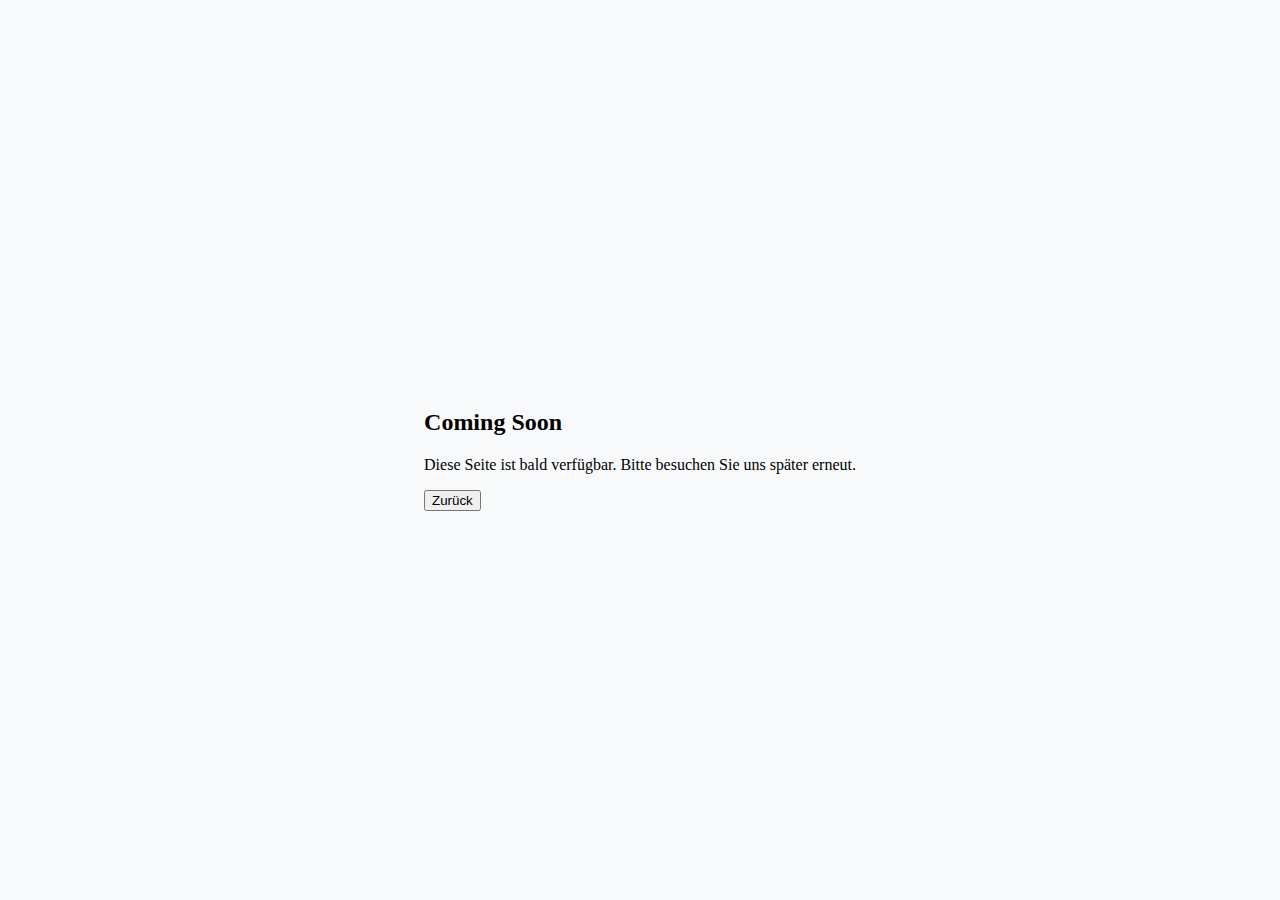
<file: comingsoon.html>
<!DOCTYPE html>
<html lang="de">
<head>
  <meta charset="utf-8" />
  <meta name="viewport" content="width=device-width, initial-scale=1" />
  <title>Coming Soon</title>
  <link
    href="https://cdn.jsdelivr.net/npm/bootstrap@5.3.2/dist/css/bootstrap.min.css"
    rel="stylesheet"
    integrity="sha384-T3c6CoIi6uLrA9TneNEoa7RxnatzjcDSCmG1MXxSR1GAsXEV/Dwwykc2MPK8M2HN"
    crossorigin="anonymous"
  />
  <style>
    body, html {
      height: 100%;
      margin: 0;
      display: flex;
      justify-content: center;
      align-items: center;
      background-color: #f8f9fa;
    }
    .coming-soon {
      text-align: center;
    }
    .coming-soon h1 {
      font-size: 3rem;
      margin-bottom: 1rem;
    }
    .coming-soon p {
      font-size: 1.5rem;
      color: #6c757d;
    }
  </style>
</head>
<body>
  
  <script>
    // JavaScript, um das Menü ein- und auszublenden
    const menuButton = document.querySelector('.burger_menu');
    const menu = document.getElementById('menu');

    menuButton.addEventListener('click', () => {
      menu.classList.toggle('show');
    });
  </script>

  <!-- Der "Coming Soon"-Abschnitt -->
  <section class="coming_soon">
    <h2>Coming Soon</h2>
    <p>Diese Seite ist bald verfügbar. Bitte besuchen Sie uns später erneut.</p>
    <button onclick="history.back()">Zurück</button> <!-- Button, um zur vorherigen Seite zurückzukehren -->
  </section>
  <script src="https://cdn.jsdelivr.net/npm/bootstrap@5.3.2/dist/js/bootstrap.bundle.min.js" integrity="sha384-4nm9JpwHXOsmDdtBQ5Ua3u9XQ5m7Q3PE/oK5H1p5iU+ZzBr/f6iicGpGChMktzsJ" crossorigin="anonymous"></script>
</body>
</html>
</file>
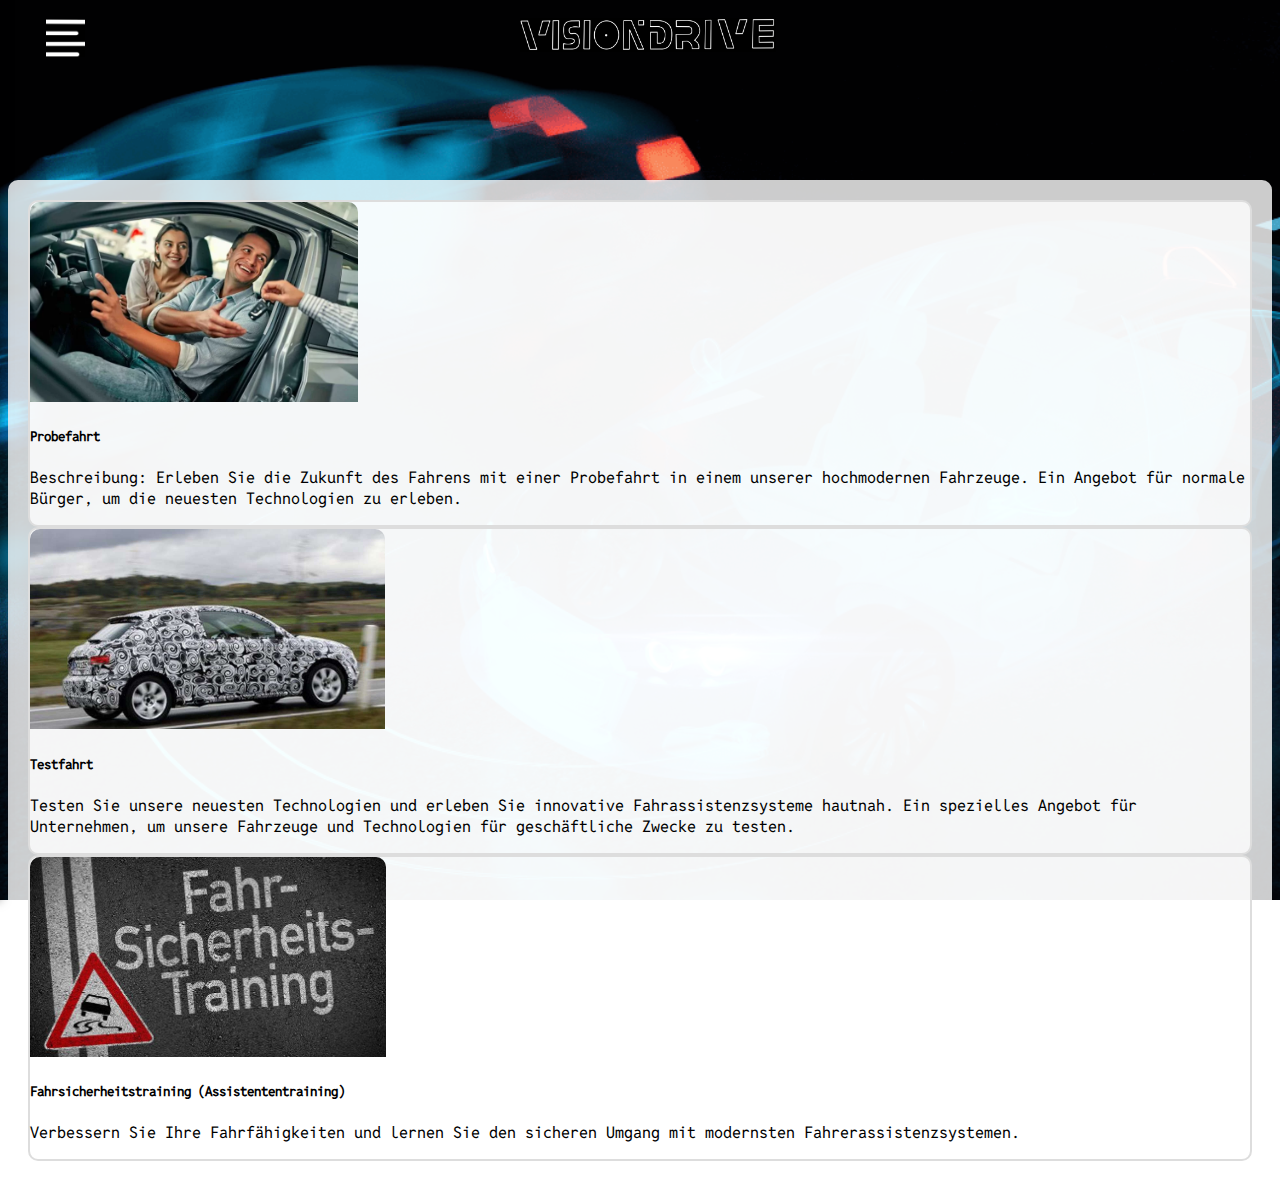
<file: dienstleistung.html>
<!DOCTYPE html>
<html lang="de">
  <head>
    <meta charset="utf-8" />
    <meta name="viewport" content="width=device-width, initial-scale=1" />
    <title>VisionDrive - Dienstleistungen</title>
    <link rel="stylesheet" href="dienstleistung.css" />
    <link
      href="https://cdn.jsdelivr.net/npm/bootstrap@5.3.2/dist/css/bootstrap.min.css"
      rel="stylesheet"
      integrity="sha384-T3c6CoIi6uLrA9TneNEoa7RxnatzjcDSCmG1MXxSR1GAsXEV/Dwwykc2MPK8M2HN"
      crossorigin="anonymous"
    />
  </head>
  <body>
    <div class="header">
      <button class="burger_menu">
        <div id="menu" class="menu">
          <ul>
            <li><a href="index.html">Hauptmenü</a></li>
            <li><a href="dienstleistung.html">Dienstleistungen</a></li>
          </ul>
        </div>
      </button>
      <div class="heading">
        <img
          src="PicturesNIcons/signetFinal.png"
          alt="signet"
          class="signetImage"
        />
      </div>
    </div>
    <main class="container">
      <section class="foreground">
        <div class="row">
          <div class="col-md-4">
            <div class="card text-center">
              <a href="comingsoon.html">
                <img
                  src="PicturesNIcons/probe.webp"
                  class="card-img-top"
                  alt="Service 1"
                />
                <div class="card-body">
                  <h5 class="card-title">Probefahrt</h5>
                  <p class="card-text">
                    Beschreibung: Erleben Sie die Zukunft des Fahrens mit einer
                    Probefahrt in einem unserer hochmodernen Fahrzeuge. Ein
                    Angebot für normale Bürger, um die neuesten Technologien zu
                    erleben.
                  </p>
                </div>
              </a>
            </div>
          </div>
          <div class="col-md-4">
            <div class="card text-center">
              <a href="comingsoon.html">
                <img
                  src="PicturesNIcons/test.jpg"
                  class="card-img-top"
                  alt="Service 2"
                />
                <div class="card-body">
                  <h5 class="card-title">Testfahrt</h5>
                  <p class="card-text">
                    Testen Sie unsere neuesten Technologien und erleben Sie
                    innovative Fahrassistenzsysteme hautnah. Ein spezielles
                    Angebot für Unternehmen, um unsere Fahrzeuge und
                    Technologien für geschäftliche Zwecke zu testen.
                  </p>
                </div>
              </a>
            </div>
          </div>
          <div class="col-md-4">
            <div class="card text-center">
              <a href="comingsoon.html">
                <img
                  src="PicturesNIcons/fahrsicherheit.jpeg"
                  class="card-img-top"
                  alt="Service 3"
                />
                <div class="card-body">
                  <h5 class="card-title">
                    Fahrsicherheitstraining (Assistententraining)
                  </h5>
                  <p class="card-text">
                    Verbessern Sie Ihre Fahrfähigkeiten und lernen Sie den
                    sicheren Umgang mit modernsten Fahrerassistenzsystemen.
                  </p>
                </div>
              </a>
            </div>
          </div>
        </div>
      </section>
    </main>

    <script
      src="https://cdn.jsdelivr.net/npm/bootstrap@5.3.2/dist/js/bootstrap.bundle.min.js"
      integrity="sha384-4nm9JpwHXOsmDdtBQ5Ua3u9XQ5m7Q3PE/oK5H1p5iU+ZzBr/f6iicGpGChMktzsJ"
      crossorigin="anonymous"
    ></script>
    <script>
      // JavaScript, um das Menü ein- und auszublenden
      const menuButton = document.querySelector(".burger_menu");
      const menu = document.getElementById("menu");

      menuButton.addEventListener("click", () => {
        menu.classList.toggle("show");
      });
    </script>
  </body>
</html>
</file>
<file: dienstleistung.css>
body {
  background-image: url("PicturesNIcons/autonomes-fahren-header.png");
  background-size: cover;
  background-position: center;
  background-attachment: fixed;
}
@font-face {
  font-family: "Reddit_Mono";
  src: url(RedditMono-VariableFont_wght.ttf) format("truetype");
  font-weight: normal;
  font-style: normal;
}

.foreground {
  background-color: rgba(255, 255, 255, 0.8);
  padding: 20px;
  border-radius: 10px;
  margin-top: 20vh;
}
.card {
  background-color: rgba(255, 255, 255, 0.8);
  border: 2px solid #ddd;
  border-radius: 10px;
  cursor: pointer;
  transition: transform 0.3s, box-shadow 0.3s;
}
.card:hover {
  transform: translateY(-5px);
  box-shadow: 0 4px 8px rgba(0, 0, 0, 0.1);
}
.card a {
  text-decoration: none;
  color: inherit;
}
.card a:hover {
  color: inherit;
}
.card-img-top {
  border-radius: 10px 10px 0 0;
  height: 200px;
}
.card-text,
.card-title {
  font-family: "Reddit_Mono", sans-serif;
}

.header {
  position: absolute;
  display: flex;
  justify-content: center;
  width: 100vw;
  top: 2%;
}
.signetImage {
  width: 20vw;
  background-color: none;
  color: none;
}
.burger_menu {
  width: 3vw;
  height: 3vw;
  background-image: url("PicturesNIcons/burger_menu.jpeg");
  background-size: cover;
  background-position: center;
  border: none;
  cursor: pointer;
  position: absolute;
  left: 3%;
  top: 2%;
}
.menu {
  position: fixed;
  top: 0;
  left: -250px; /* Menü ist standardmäßig ausgeblendet */
  width: 250px;
  height: 100%;
  background-color: #fff;
  transition: left 0.3s ease;
  z-index: 1000; /* Stellt sicher, dass das Menü über anderen Elementen liegt */
  box-shadow: 0px 0px 10px rgba(0, 0, 0, 0.5); /* Fügt einen Schatten hinzu */
}

.menu.show {
  left: 0; /* Menü wird eingeblendet */
}

.menu ul {
  list-style-type: none;
  padding: 0;
}

.menu ul li {
  padding: 10px 0;
  border-bottom: 1px solid #ddd;
}

.menu ul li:last-child {
  border-bottom: none;
}

.menu ul li a {
  display: block;
  padding: 10px 20px;
  color: #333;
  text-decoration: none;
}

.menu ul li a:hover {
  background-color: #f0f0f0;
}
</file>
